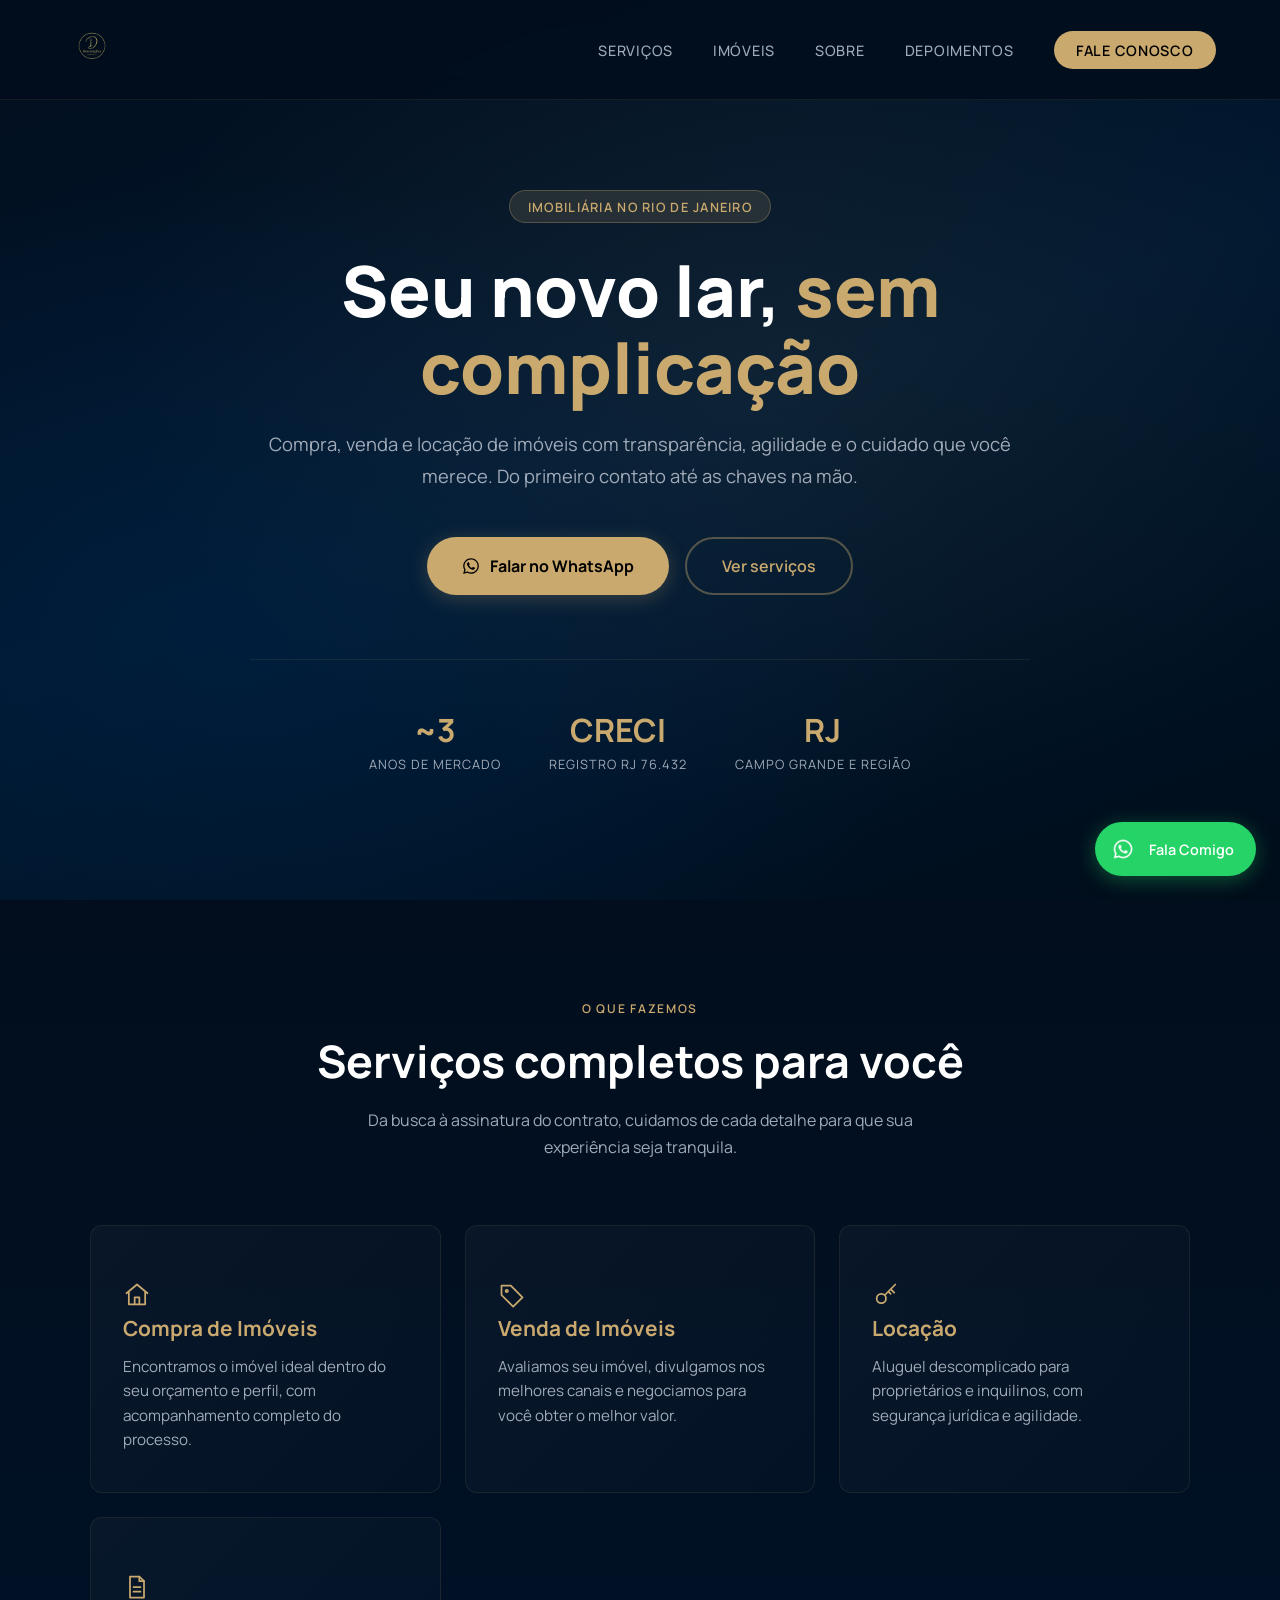
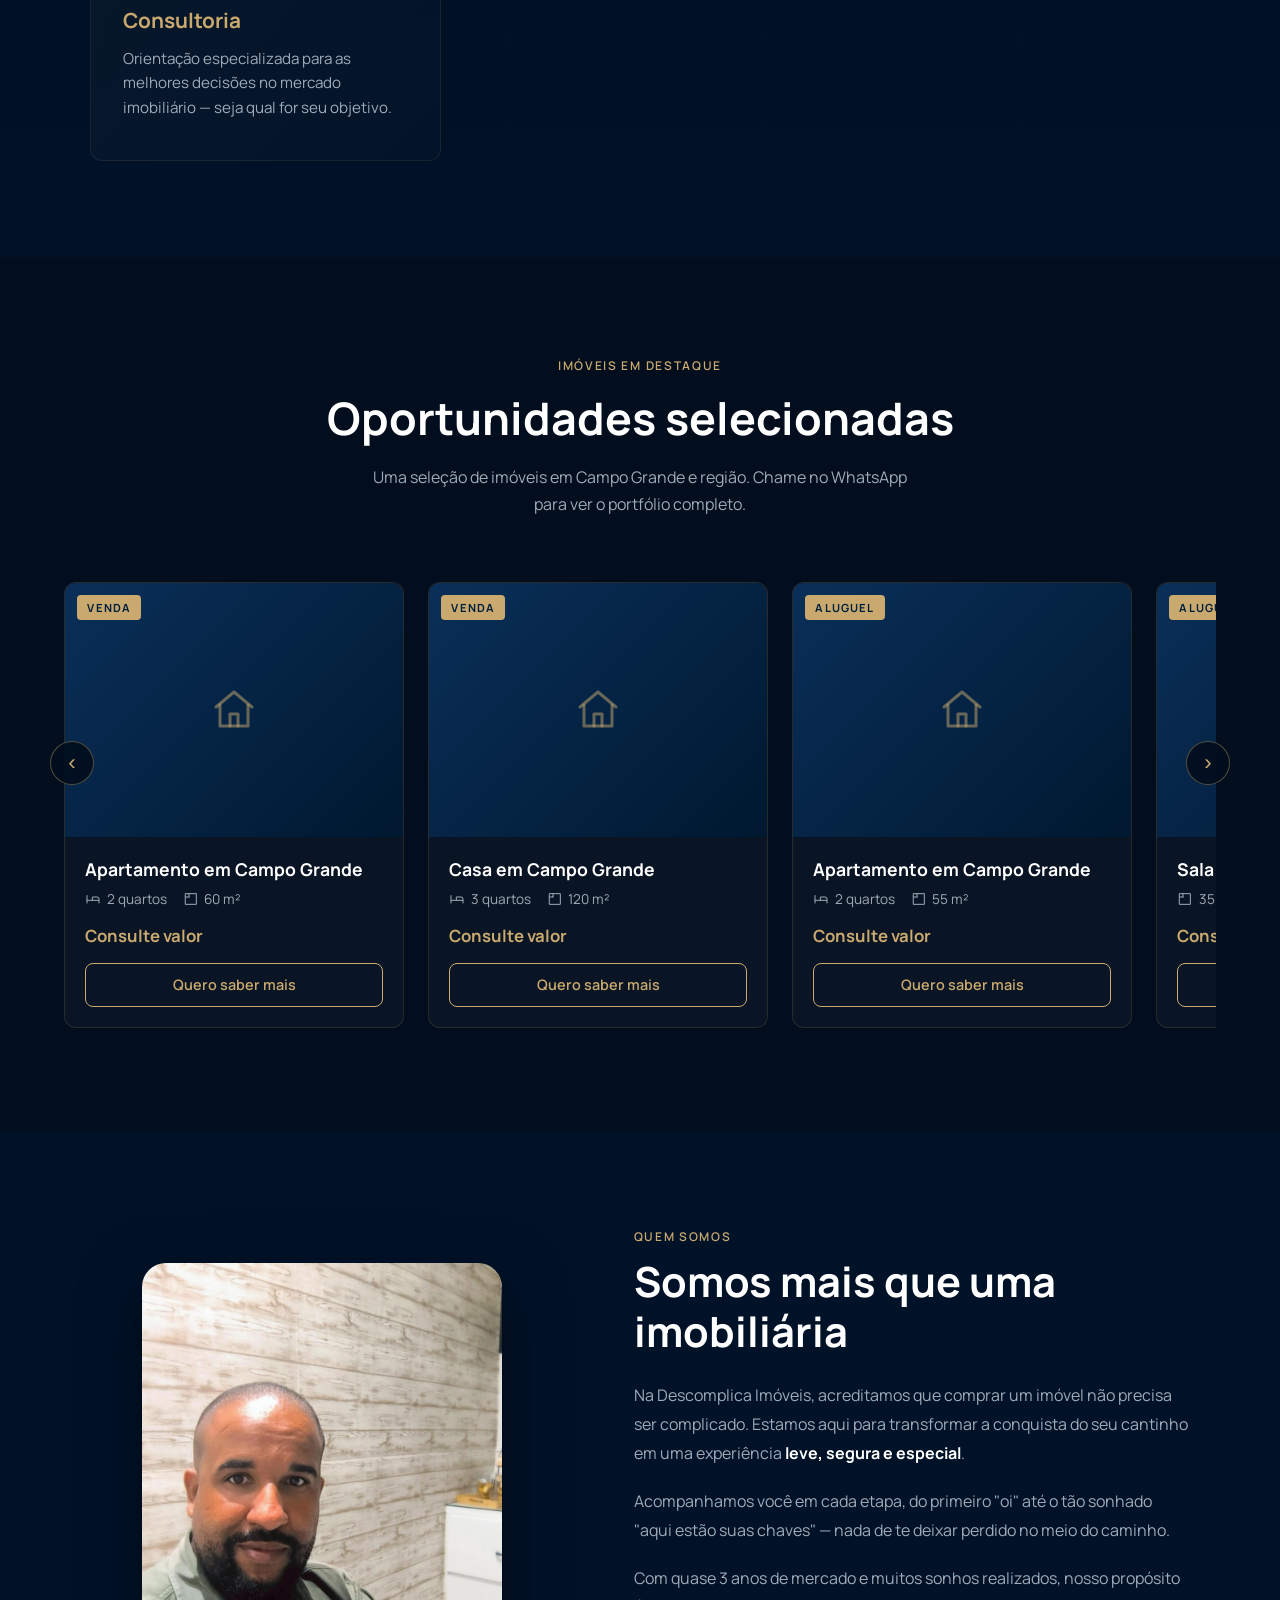
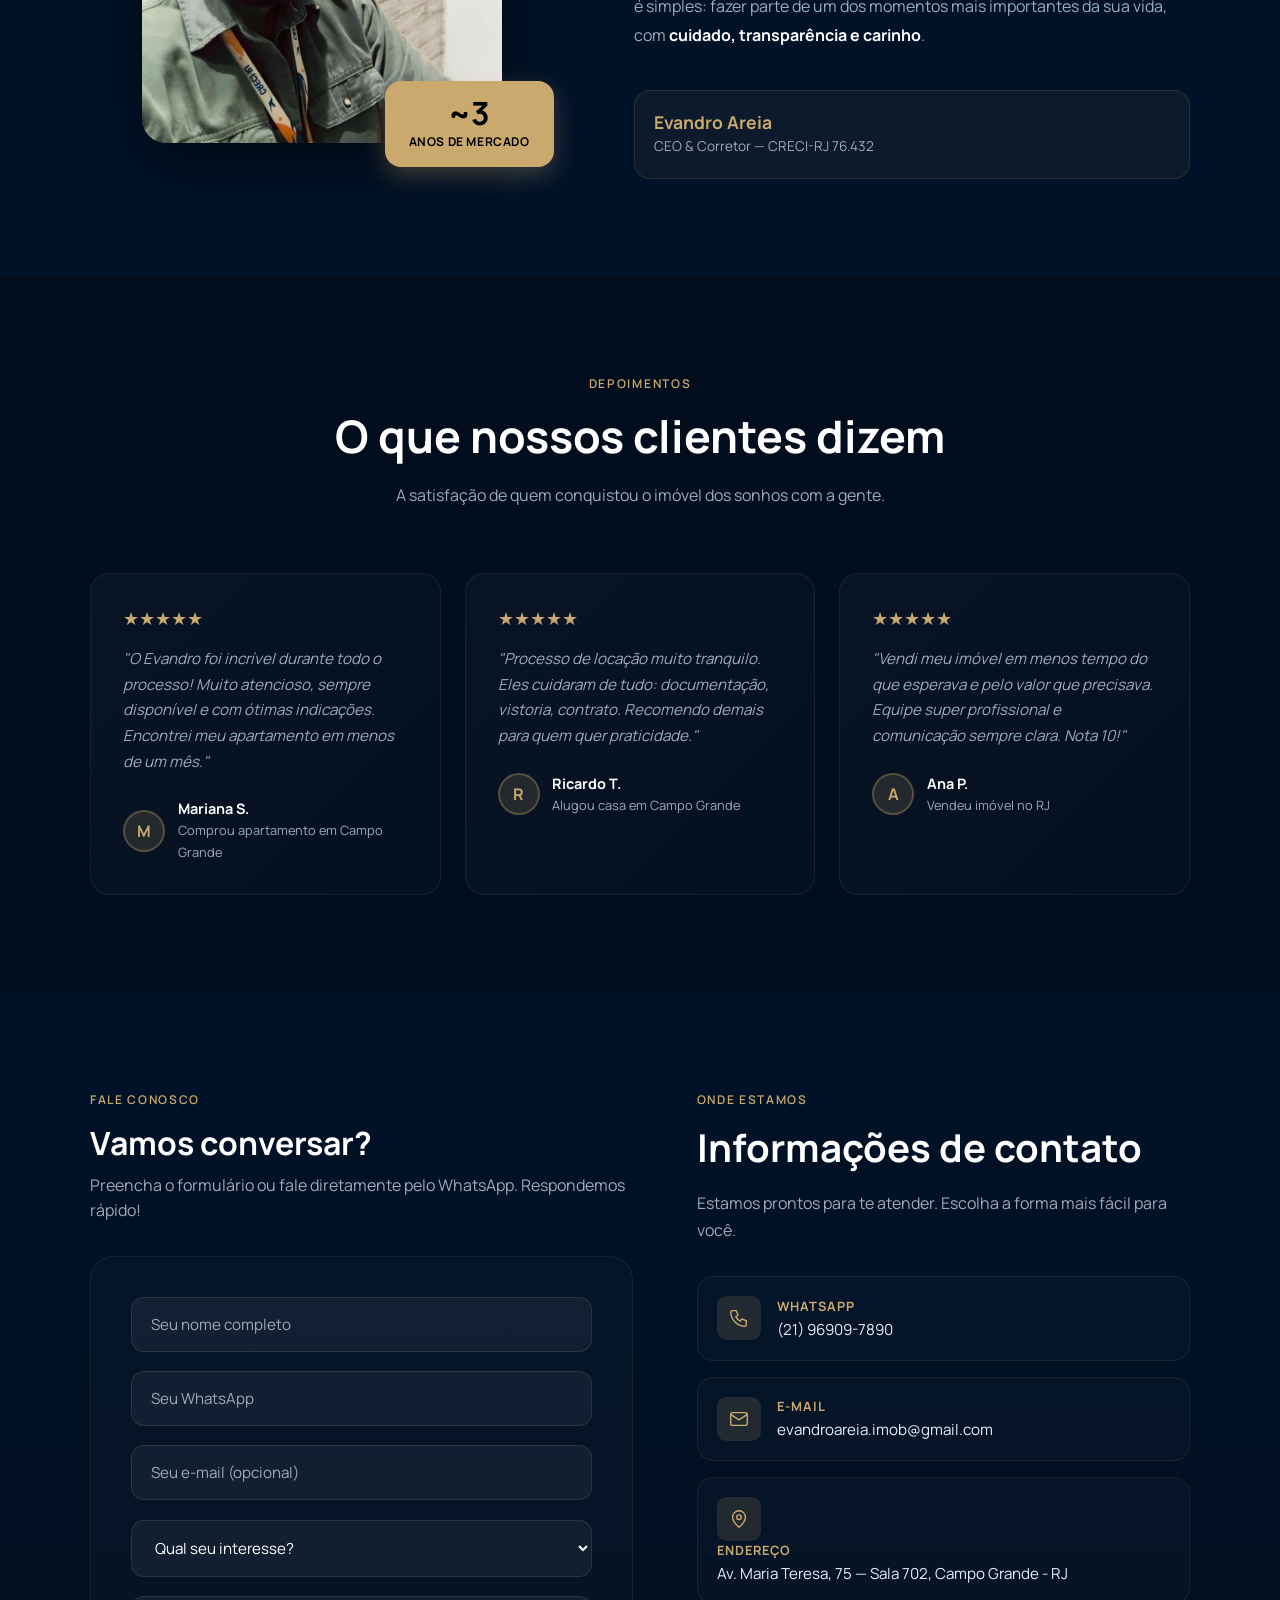
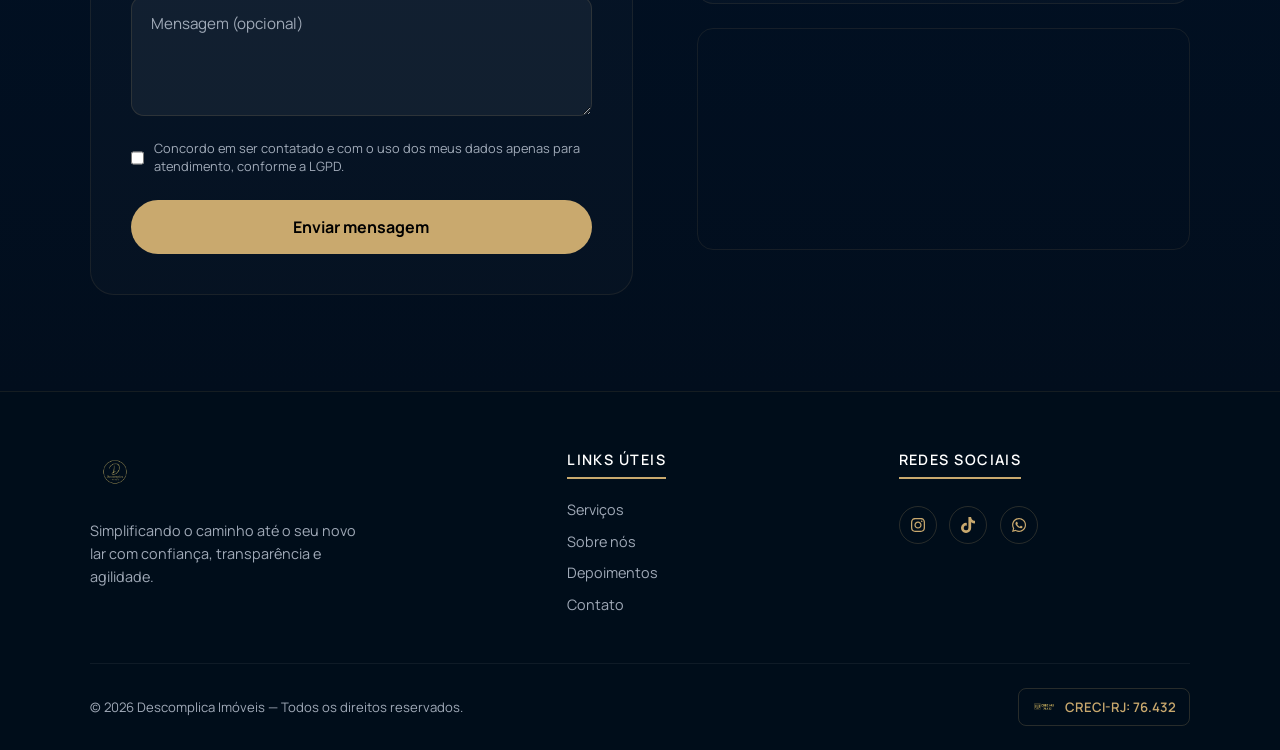
<file: index.html>
<!DOCTYPE html>
<html lang="pt-br">
<head>
    <meta charset="UTF-8">
    <meta name="viewport" content="width=device-width, initial-scale=1.0">
    <title>Descomplica Imóveis | Seu imóvel com facilidade e confiança</title>
    <meta name="description" content="A Descomplica Imóveis simplifica a conquista do seu imóvel. Compra, venda e locação com transparência, agilidade e cuidado. Fale com um corretor agora!">
    <meta property="og:title" content="Descomplica Imóveis">
    <meta property="og:description" content="Encontre o imóvel ideal com facilidade, confiança e agilidade. Fale com a gente!">
    <meta property="og:type" content="website">
    <script type="application/ld+json">{"@context":"https://schema.org","@type":"RealEstateAgent","name":"Descomplica Imóveis","telephone":"+55-21-96909-7890","email":"evandroareia.imob@gmail.com","address":{"@type":"PostalAddress","streetAddress":"Av. Maria Teresa, 75 - Sala 702","addressLocality":"Campo Grande","addressRegion":"RJ","postalCode":"23050-160","addressCountry":"BR"}}</script>
    <noscript><style>.reveal{opacity:1!important;transform:none!important}</style></noscript>
    <link rel="icon" href="assets/img/icons/fivicon/favicon.png">
    <link rel="preconnect" href="https://fonts.googleapis.com">
    <link rel="preconnect" href="https://fonts.gstatic.com" crossorigin>
    <link href="https://fonts.googleapis.com/css2?family=Manrope:wght@400;500;600;700;800&display=swap" rel="stylesheet">
    <link rel="stylesheet" href="styles/styles.css">
    
</head>

<body>

<!-- NAV -->
<nav id="navbar">
    <div class="nav-logo">
        <img src="assets/img/logo-descomplica.png" alt="Descomplica Imóveis">
    </div>
    <ul class="nav-links" id="navLinks">
        <li><a href="#servicos">Serviços</a></li>
        <li><a href="#imoveis">Imóveis</a></li>
        <li><a href="#sobre">Sobre</a></li>
        <li><a href="#depoimentos">Depoimentos</a></li>
        <li><a href="#contato" class="nav-cta">Fale Conosco</a></li>
    </ul>
    <button class="hamburger" id="hamburger" aria-label="Menu" aria-expanded="false">
        <span></span><span></span><span></span>
    </button>
</nav>

<!-- HERO -->
<section class="hero">
    <div class="hero-bg"></div>
    <div class="hero-content">
        <div class="hero-badge">Imobiliária no Rio de Janeiro</div>
        <h1>Seu novo lar, <span>sem complicação</span></h1>
        <p>Compra, venda e locação de imóveis com transparência, agilidade e o cuidado que você merece. Do primeiro contato até as chaves na mão.</p>
        <div class="hero-buttons">
            <a href="https://wa.me/5521969097890?text=Ol%C3%A1!%20Tenho%20interesse%20em%20conquistar%20um%20im%C3%B3vel." class="btn-primary" target="_blank">
                <svg width="18" height="18" viewBox="0 0 448 512" fill="currentColor"><path d="M380.9 97.1C339 55.1 283.2 32 223.9 32c-122.4 0-222 99.6-222 222 0 39.1 10.2 77.3 29.6 111L0 480l117.7-30.9c32.4 17.7 68.9 27 106.1 27h.1c122.3 0 224.1-99.6 224.1-222 0-59.3-25.2-115-67.1-157zm-157 341.6c-33.2 0-65.7-8.9-94-25.7l-6.7-4-69.8 18.3L72 359.2l-4.4-7c-18.5-29.4-28.2-63.3-28.2-98.2 0-101.7 82.8-184.5 184.6-184.5 49.3 0 95.6 19.2 130.4 54.1 34.8 34.9 56.2 81.2 56.1 130.5 0 101.8-84.9 184.6-186.6 184.6zm101.2-138.2c-5.5-2.8-32.8-16.2-37.9-18-5.1-1.9-8.8-2.8-12.5 2.8-3.7 5.6-14.3 18-17.6 21.8-3.2 3.7-6.5 4.2-12 1.4-32.6-16.3-54-29.1-75.5-66-5.7-9.8 5.7-9.1 16.3-30.3 1.8-3.7.9-6.9-.5-9.7-1.4-2.8-12.5-30.1-17.1-41.2-4.5-10.8-9.1-9.3-12.5-9.5-3.2-.2-6.9-.2-10.6-.2-3.7 0-9.7 1.4-14.8 6.9-5.1 5.6-19.4 19-19.4 46.3 0 27.3 19.9 53.7 22.6 57.4 2.8 3.7 39.1 59.7 94.8 83.8 35.2 15.2 49 16.5 66.6 13.9 10.7-1.6 32.8-13.4 37.4-26.4 4.6-13 4.6-24.1 3.2-26.4-1.3-2.5-5-3.9-10.5-6.6z"/></svg>
                Falar no WhatsApp
            </a>
            <a href="#servicos" class="btn-outline">Ver serviços</a>
        </div>
        <div class="hero-stats">
            <div class="stat-item">
                <span class="stat-num">~3</span>
                <span class="stat-label">Anos de mercado</span>
            </div>
            <div class="stat-item">
                <span class="stat-num">CRECI</span>
                <span class="stat-label">Registro RJ 76.432</span>
            </div>
            <div class="stat-item">
                <span class="stat-num">RJ</span>
                <span class="stat-label">Campo Grande e região</span>
            </div>
        </div>
    </div>
</section>

<!-- SERVIÇOS -->
<section class="servicos" id="servicos">
    <div class="section-header reveal">
        <span class="section-tag">O que fazemos</span>
        <h2>Serviços completos para você</h2>
        <p>Da busca à assinatura do contrato, cuidamos de cada detalhe para que sua experiência seja tranquila.</p>
    </div>
    <div class="cards-grid">
        <div class="card reveal">
            <span class="card-icon"><svg viewBox="0 0 24 24" fill="none" stroke="currentColor" stroke-width="1.5" stroke-linecap="round" stroke-linejoin="round" aria-hidden="true"><path d="M3 10.5 12 3l9 7.5"/><path d="M5 9.5V20h14V9.5"/><path d="M10 20v-6h4v6"/></svg></span>
            <h3>Compra de Imóveis</h3>
            <p>Encontramos o imóvel ideal dentro do seu orçamento e perfil, com acompanhamento completo do processo.</p>
        </div>
        <div class="card reveal">
            <span class="card-icon"><svg viewBox="0 0 24 24" fill="none" stroke="currentColor" stroke-width="1.5" stroke-linecap="round" stroke-linejoin="round" aria-hidden="true"><path d="M3 12V4h8l10 10-8 8z"/><circle cx="7.5" cy="8.5" r="1"/></svg></span>
            <h3>Venda de Imóveis</h3>
            <p>Avaliamos seu imóvel, divulgamos nos melhores canais e negociamos para você obter o melhor valor.</p>
        </div>
        <div class="card reveal">
            <span class="card-icon"><svg viewBox="0 0 24 24" fill="none" stroke="currentColor" stroke-width="1.5" stroke-linecap="round" stroke-linejoin="round" aria-hidden="true"><circle cx="8" cy="15" r="4"/><path d="m11 12 9-9M16 7l3 3M14 9l2 2"/></svg></span>
            <h3>Locação</h3>
            <p>Aluguel descomplicado para proprietários e inquilinos, com segurança jurídica e agilidade.</p>
        </div>
        <div class="card reveal">
            <span class="card-icon"><svg viewBox="0 0 24 24" fill="none" stroke="currentColor" stroke-width="1.5" stroke-linecap="round" stroke-linejoin="round" aria-hidden="true"><path d="M6 3h8l4 4v14H6z"/><path d="M14 3v4h4M9 12h6M9 16h6"/></svg></span>
            <h3>Consultoria</h3>
            <p>Orientação especializada para as melhores decisões no mercado imobiliário — seja qual for seu objetivo.</p>
        </div>
    </div>
</section>

<!-- IMÓVEIS (dados de exemplo: troque fotos, tipo, m² e preço pelos reais) -->
<section class="imoveis" id="imoveis">
    <div class="imoveis-inner">
        <div class="section-header reveal">
            <span class="section-tag">Imóveis em destaque</span>
            <h2>Oportunidades selecionadas</h2>
            <p>Uma seleção de imóveis em Campo Grande e região. Chame no WhatsApp para ver o portfólio completo.</p>
        </div>
        <div class="carousel">
            <button class="carousel-btn prev" aria-label="Anterior">‹</button>
            <div class="carousel-track" id="track">
        <article class="imovel">
            <div class="imovel-foto"><span class="imovel-tag">Venda</span><svg viewBox="0 0 24 24" fill="none" stroke="currentColor" stroke-width="1.5" stroke-linecap="round" stroke-linejoin="round" aria-hidden="true"><path d="M3 10.5 12 3l9 7.5"/><path d="M5 9.5V20h14V9.5"/><path d="M10 20v-6h4v6"/></svg><!-- troque por: <img loading="lazy" src="assets/img/imoveis/NOME.webp" alt="..."> --></div>
            <div class="imovel-body"><h3>Apartamento em Campo Grande</h3><div class="imovel-meta"><span><svg viewBox="0 0 24 24" fill="none" stroke="currentColor" stroke-width="1.5" stroke-linecap="round" stroke-linejoin="round" aria-hidden="true"><path d="M3 18V7M3 14h18v4M21 14v-2a3 3 0 0 0-3-3h-7v5"/></svg>2 quartos</span><span><svg viewBox="0 0 24 24" fill="none" stroke="currentColor" stroke-width="1.5" stroke-linecap="round" stroke-linejoin="round" aria-hidden="true"><path d="M4 4h16v16H4z"/><path d="M4 9h5M9 4v5"/></svg>60 m²</span></div>
            <p class="imovel-preco">Consulte valor</p>
            <a class="imovel-btn" target="_blank" rel="noopener noreferrer" href="https://wa.me/5521969097890?text=Ol%C3%A1!%20Tenho%20interesse%20em%20Apartamento%20para%20venda%20em%20Campo%20Grande.">Quero saber mais</a></div>
        </article>
        <article class="imovel">
            <div class="imovel-foto"><span class="imovel-tag">Venda</span><svg viewBox="0 0 24 24" fill="none" stroke="currentColor" stroke-width="1.5" stroke-linecap="round" stroke-linejoin="round" aria-hidden="true"><path d="M3 10.5 12 3l9 7.5"/><path d="M5 9.5V20h14V9.5"/><path d="M10 20v-6h4v6"/></svg><!-- troque por: <img loading="lazy" src="assets/img/imoveis/NOME.webp" alt="..."> --></div>
            <div class="imovel-body"><h3>Casa em Campo Grande</h3><div class="imovel-meta"><span><svg viewBox="0 0 24 24" fill="none" stroke="currentColor" stroke-width="1.5" stroke-linecap="round" stroke-linejoin="round" aria-hidden="true"><path d="M3 18V7M3 14h18v4M21 14v-2a3 3 0 0 0-3-3h-7v5"/></svg>3 quartos</span><span><svg viewBox="0 0 24 24" fill="none" stroke="currentColor" stroke-width="1.5" stroke-linecap="round" stroke-linejoin="round" aria-hidden="true"><path d="M4 4h16v16H4z"/><path d="M4 9h5M9 4v5"/></svg>120 m²</span></div>
            <p class="imovel-preco">Consulte valor</p>
            <a class="imovel-btn" target="_blank" rel="noopener noreferrer" href="https://wa.me/5521969097890?text=Ol%C3%A1!%20Tenho%20interesse%20em%20Casa%20para%20venda%20em%20Campo%20Grande.">Quero saber mais</a></div>
        </article>
        <article class="imovel">
            <div class="imovel-foto"><span class="imovel-tag">Aluguel</span><svg viewBox="0 0 24 24" fill="none" stroke="currentColor" stroke-width="1.5" stroke-linecap="round" stroke-linejoin="round" aria-hidden="true"><path d="M3 10.5 12 3l9 7.5"/><path d="M5 9.5V20h14V9.5"/><path d="M10 20v-6h4v6"/></svg><!-- troque por: <img loading="lazy" src="assets/img/imoveis/NOME.webp" alt="..."> --></div>
            <div class="imovel-body"><h3>Apartamento em Campo Grande</h3><div class="imovel-meta"><span><svg viewBox="0 0 24 24" fill="none" stroke="currentColor" stroke-width="1.5" stroke-linecap="round" stroke-linejoin="round" aria-hidden="true"><path d="M3 18V7M3 14h18v4M21 14v-2a3 3 0 0 0-3-3h-7v5"/></svg>2 quartos</span><span><svg viewBox="0 0 24 24" fill="none" stroke="currentColor" stroke-width="1.5" stroke-linecap="round" stroke-linejoin="round" aria-hidden="true"><path d="M4 4h16v16H4z"/><path d="M4 9h5M9 4v5"/></svg>55 m²</span></div>
            <p class="imovel-preco">Consulte valor</p>
            <a class="imovel-btn" target="_blank" rel="noopener noreferrer" href="https://wa.me/5521969097890?text=Ol%C3%A1!%20Tenho%20interesse%20em%20Apartamento%20para%20aluguel%20em%20Campo%20Grande.">Quero saber mais</a></div>
        </article>
        <article class="imovel">
            <div class="imovel-foto"><span class="imovel-tag">Aluguel</span><svg viewBox="0 0 24 24" fill="none" stroke="currentColor" stroke-width="1.5" stroke-linecap="round" stroke-linejoin="round" aria-hidden="true"><path d="M3 10.5 12 3l9 7.5"/><path d="M5 9.5V20h14V9.5"/><path d="M10 20v-6h4v6"/></svg><!-- troque por: <img loading="lazy" src="assets/img/imoveis/NOME.webp" alt="..."> --></div>
            <div class="imovel-body"><h3>Sala comercial em Campo Grande</h3><div class="imovel-meta"><span><svg viewBox="0 0 24 24" fill="none" stroke="currentColor" stroke-width="1.5" stroke-linecap="round" stroke-linejoin="round" aria-hidden="true"><path d="M4 4h16v16H4z"/><path d="M4 9h5M9 4v5"/></svg>35 m²</span></div>
            <p class="imovel-preco">Consulte valor</p>
            <a class="imovel-btn" target="_blank" rel="noopener noreferrer" href="https://wa.me/5521969097890?text=Ol%C3%A1!%20Tenho%20interesse%20em%20Sala%20comercial%20para%20aluguel%20em%20Campo%20Grande.">Quero saber mais</a></div>
        </article>
            </div>
            <button class="carousel-btn next" aria-label="Próximo">›</button>
        </div>
    </div>
</section>
<!-- SOBRE -->
<section class="sobre" id="sobre">
    <div class="sobre-inner">
        <div class="sobre-img-wrap reveal">
            <img loading="lazy" src="assets/img/imagem-corretor.jpeg" alt="Evandro Areia - CEO Descomplica Imóveis">
            <div class="sobre-img-badge">
                <span class="num">~3</span>
                <span class="label">Anos de mercado</span>
            </div>
        </div>
        <div class="sobre-text reveal">
            <span class="section-tag">Quem somos</span>
            <h2>Somos mais que uma imobiliária</h2>
            <p>Na Descomplica Imóveis, acreditamos que comprar um imóvel não precisa ser complicado. Estamos aqui para transformar a conquista do seu cantinho em uma experiência <strong>leve, segura e especial</strong>.</p>
            <p>Acompanhamos você em cada etapa, do primeiro "oi" até o tão sonhado "aqui estão suas chaves" — nada de te deixar perdido no meio do caminho.</p>
            <p>Com quase 3 anos de mercado e muitos sonhos realizados, nosso propósito é simples: fazer parte de um dos momentos mais importantes da sua vida, com <strong>cuidado, transparência e carinho</strong>.</p>
            <div class="sobre-nome">
                <div>
                    <h3>Evandro Areia</h3>
                    <p>CEO & Corretor — CRECI-RJ 76.432</p>
                </div>
            </div>
        </div>
    </div>
</section>

<!-- DEPOIMENTOS -->
<section class="depoimentos" id="depoimentos">
    <div class="section-header reveal">
        <span class="section-tag">Depoimentos</span>
        <h2>O que nossos clientes dizem</h2>
        <p>A satisfação de quem conquistou o imóvel dos sonhos com a gente.</p>
    </div>
    <div class="depoimentos-grid">
        <div class="depoimento-card reveal">
            <div class="stars">★★★★★</div>
            <p>"O Evandro foi incrível durante todo o processo! Muito atencioso, sempre disponível e com ótimas indicações. Encontrei meu apartamento em menos de um mês."</p>
            <div class="dep-autor">
                <div class="dep-avatar">M</div>
                <div class="dep-autor-info">
                    <strong>Mariana S.</strong>
                    <span>Comprou apartamento em Campo Grande</span>
                </div>
            </div>
        </div>
        <div class="depoimento-card reveal">
            <div class="stars">★★★★★</div>
            <p>"Processo de locação muito tranquilo. Eles cuidaram de tudo: documentação, vistoria, contrato. Recomendo demais para quem quer praticidade."</p>
            <div class="dep-autor">
                <div class="dep-avatar">R</div>
                <div class="dep-autor-info">
                    <strong>Ricardo T.</strong>
                    <span>Alugou casa em Campo Grande</span>
                </div>
            </div>
        </div>
        <div class="depoimento-card reveal">
            <div class="stars">★★★★★</div>
            <p>"Vendi meu imóvel em menos tempo do que esperava e pelo valor que precisava. Equipe super profissional e comunicação sempre clara. Nota 10!"</p>
            <div class="dep-autor">
                <div class="dep-avatar">A</div>
                <div class="dep-autor-info">
                    <strong>Ana P.</strong>
                    <span>Vendeu imóvel no RJ</span>
                </div>
            </div>
        </div>
    </div>
</section>

<!-- CONTATO    evandroareia.imob@gmail.com -->
<section class="contato" id="contato">
    <div class="contato-inner">
        <div class="contato-form-wrap reveal">
            <span class="section-tag">Fale conosco</span>
            <h2>Vamos conversar?</h2>
            <p>Preencha o formulário ou fale diretamente pelo WhatsApp. Respondemos rápido!</p>
            <form name="contato" action="https://formsubmit.co/evandroareia.imob@gmail.com" method="POST" class="form-contato">
                <div class="campo-form">
                    <label class="sr-only" for="f-nome">Nome completo</label><input id="f-nome" autocomplete="name" type="text" name="nome" placeholder="Seu nome completo" required>
                </div>
                <div class="campo-form">
                    <label class="sr-only" for="f-WhatsApp">WhatsApp</label><input id="f-WhatsApp" autocomplete="tel" type="tel" name="WhatsApp" placeholder="Seu WhatsApp" required>
                </div>
                <div class="campo-form">
                    <label class="sr-only" for="f-email">E-mail</label><input id="f-email" autocomplete="email" type="email" name="email" placeholder="Seu e-mail (opcional)">
                </div>
                <div class="campo-form">
                    <select name="interesse">
                        <option value="" disabled selected>Qual seu interesse?</option>
                        <option>Comprar um imóvel</option>
                        <option>Vender um imóvel</option>
                        <option>Alugar um imóvel</option>
                        <option>Consultoria</option>
                    </select>
                </div>
                <div class="campo-form">
                    <label class="sr-only" for="f-msg">Mensagem</label><textarea id="f-msg" name="mensagem" placeholder="Mensagem (opcional)" rows="4"></textarea>
                </div>
                <input type="hidden" name="_subject" value="Novo contato pelo site Descomplica Imóveis">
                <input type="hidden" name="_next" value="https://lima-devbr.github.io/descomplica-imoveis/obrigado.html">
                <input type="hidden" name="_captcha" value="false">
                <label class="lgpd"><input type="checkbox" required> Concordo em ser contatado e com o uso dos meus dados apenas para atendimento, conforme a LGPD.</label>
                <div class="form-botao">
                    <button type="submit">Enviar mensagem</button>
                </div>
            </form>
        </div>

        <div class="contato-info reveal">
            <span class="section-tag">Onde estamos</span>
            <h2>Informações de contato</h2>
            <p>Estamos prontos para te atender. Escolha a forma mais fácil para você.</p>
            <div class="info-cards">
                <a href="https://wa.me/5521969097890" target="_blank" class="info-card">
                    <div class="info-card-icon"><svg viewBox="0 0 24 24" fill="none" stroke="currentColor" stroke-width="1.5" stroke-linecap="round" stroke-linejoin="round" aria-hidden="true"><path d="M5 4h4l2 5-2.5 1.5a11 11 0 0 0 5 5L15 13l5 2v4a2 2 0 0 1-2 2A16 16 0 0 1 3 6a2 2 0 0 1 2-2z"/></svg></div>
                    <div class="info-card-text">
                        <strong>WhatsApp</strong>
                        <span>(21) 96909-7890</span>
                    </div>
                </a>
                <a href="mailto:evandroareia.imob@gmail.com" class="info-card">
                    <div class="info-card-icon"><svg viewBox="0 0 24 24" fill="none" stroke="currentColor" stroke-width="1.5" stroke-linecap="round" stroke-linejoin="round" aria-hidden="true"><rect x="3" y="5" width="18" height="14" rx="2"/><path d="m3 7 9 6 9-6"/></svg></div>
                    <div class="info-card-text">
                        <strong>E-mail</strong>
                        <span>evandroareia.imob@gmail.com</span>
                    </div>
                </a>
                <div class="info-card">
                    <a href="https://www.google.com/maps/place/Av.+Maria+Teresa,+75+-+Sala+702+-+Campo+Grande,+Rio+de+Janeiro+-+RJ,+23050-160/@-22.9043326,-43.5657257,17z/data=!3m1!4b1!4m5!3m4!1s0x9be3f94c3fffff:0x946e0296793cc2e4!8m2!3d-22.9043326!4d-43.5657257" target="_blank" style="color:inherit; text-decoration:none;">
                    <div class="info-card-icon"><svg viewBox="0 0 24 24" fill="none" stroke="currentColor" stroke-width="1.5" stroke-linecap="round" stroke-linejoin="round" aria-hidden="true"><path d="M12 21s7-6.2 7-11a7 7 0 0 0-14 0c0 4.8 7 11 7 11z"/><circle cx="12" cy="10" r="2.5"/></svg></div>
                    <div class="info-card-text">
                        <strong>Endereço</strong>
                        <span>Av. Maria Teresa, 75 — Sala 702, Campo Grande - RJ</span>
                    </div>
                    </a>
                </div>
            </div>
            <div class="mapa-container">
                <iframe src="https://www.google.com/maps/embed?pb=!1m18!1m12!1m3!1d3675.244997335237!2d-43.565725699999994!3d-22.9043326!2m3!1f0!2f0!3f0!3m2!1i1024!2i768!4f13.1!3m3!1m2!1s0x9be3f94c3fffff%3A0x946e0296793cc2e4!2sAv.%20Maria%20Teresa%2C%2075%20-%20Sala%20702%20-%20Campo%20Grande%2C%20Rio%20de%20Janeiro%20-%20RJ%2C%2023050-160!5e0!3m2!1spt-BR!2sbr!4v1744740786772!5m2!1spt-BR!2sbr"
                        loading="lazy"
                        allowfullscreen
                        referrerpolicy="no-referrer-when-downgrade"></iframe>
            </div>
        </div>
    </div>
</section>

<!-- FOOTER -->
<footer>
    <div class="footer-inner">
        <div class="footer-brand">
            <img src="assets/img/logo-descomplica.png" alt="Descomplica Imóveis">
            <p>Simplificando o caminho até o seu novo lar com confiança, transparência e agilidade.</p>
        </div>
        <div class="footer-col">
            <h4>Links Úteis</h4>
            <ul>
                <li><a href="#servicos">Serviços</a></li>
                <li><a href="#sobre">Sobre nós</a></li>
                <li><a href="#depoimentos">Depoimentos</a></li>
                <li><a href="#contato">Contato</a></li>
            </ul>
        </div>
        <div class="footer-col">
            <h4>Redes Sociais</h4>
            <div class="social-row">
                <a href="https://www.instagram.com/imoveisdescomplica" target="_blank" rel="noopener noreferrer" aria-label="Instagram">
                    <svg viewBox="0 0 448 512"><path d="M224.1 141c-63.6 0-114.9 51.3-114.9 114.9s51.3 114.9 114.9 114.9S339 319.5 339 255.9 287.7 141 224.1 141zm0 189.6c-41.1 0-74.7-33.5-74.7-74.7s33.5-74.7 74.7-74.7 74.7 33.5 74.7 74.7-33.6 74.7-74.7 74.7zm146.4-194.3c0 14.9-12 26.8-26.8 26.8-14.9 0-26.8-12-26.8-26.8s12-26.8 26.8-26.8 26.8 12 26.8 26.8zm76.1 27.2c-1.7-35.9-9.9-67.7-36.2-93.9-26.2-26.2-58-34.4-93.9-36.2-37-2.1-147.9-2.1-184.9 0-35.8 1.7-67.6 9.9-93.9 36.1s-34.4 58-36.2 93.9c-2.1 37-2.1 147.9 0 184.9 1.7 35.9 9.9 67.7 36.2 93.9s58 34.4 93.9 36.2c37 2.1 147.9 2.1 184.9 0 35.9-1.7 67.7-9.9 93.9-36.2 26.2-26.2 34.4-58 36.2-93.9 2.1-37 2.1-147.8 0-184.8zM398.8 388c-7.8 19.6-22.9 34.7-42.6 42.6-29.5 11.7-99.5 9-132.1 9s-102.7 2.6-132.1-9c-19.6-7.8-34.7-22.9-42.6-42.6-11.7-29.5-9-99.5-9-132.1s-2.6-102.7 9-132.1c7.8-19.6 22.9-34.7 42.6-42.6 29.5-11.7 99.5-9 132.1-9s102.7-2.6 132.1 9c19.6 7.8 34.7 22.9 42.6 42.6 11.7 29.5 9 99.5 9 132.1s2.7 102.7-9 132.1z"/></svg>
                </a>
                <a href="https://www.tiktok.com/@evandroimob" target="_blank" rel="noopener noreferrer" aria-label="TikTok">
                    <svg viewBox="0 0 448 512"><path d="M448 209.9a210.1 210.1 0 0 1 -122.8-39.3V349.4A162.6 162.6 0 1 1 185 188.3V278.2a74.6 74.6 0 1 0 52.2 71.2V0l88 0a121.2 121.2 0 0 0 1.9 22.2h0A122.2 122.2 0 0 0 381 102.4a121.4 121.4 0 0 0 67 20.1z"/></svg>
                </a>
                <a href="https://wa.me/5521969097890" target="_blank" rel="noopener noreferrer" aria-label="WhatsApp">
                    <svg viewBox="0 0 448 512"><path d="M380.9 97.1C339 55.1 283.2 32 223.9 32c-122.4 0-222 99.6-222 222 0 39.1 10.2 77.3 29.6 111L0 480l117.7-30.9c32.4 17.7 68.9 27 106.1 27h.1c122.3 0 224.1-99.6 224.1-222 0-59.3-25.2-115-67.1-157zm-157 341.6c-33.2 0-65.7-8.9-94-25.7l-6.7-4-69.8 18.3L72 359.2l-4.4-7c-18.5-29.4-28.2-63.3-28.2-98.2 0-101.7 82.8-184.5 184.6-184.5 49.3 0 95.6 19.2 130.4 54.1 34.8 34.9 56.2 81.2 56.1 130.5 0 101.8-84.9 184.6-186.6 184.6zm101.2-138.2c-5.5-2.8-32.8-16.2-37.9-18-5.1-1.9-8.8-2.8-12.5 2.8-3.7 5.6-14.3 18-17.6 21.8-3.2 3.7-6.5 4.2-12 1.4-32.6-16.3-54-29.1-75.5-66-5.7-9.8 5.7-9.1 16.3-30.3 1.8-3.7.9-6.9-.5-9.7-1.4-2.8-12.5-30.1-17.1-41.2-4.5-10.8-9.1-9.3-12.5-9.5-3.2-.2-6.9-.2-10.6-.2-3.7 0-9.7 1.4-14.8 6.9-5.1 5.6-19.4 19-19.4 46.3 0 27.3 19.9 53.7 22.6 57.4 2.8 3.7 39.1 59.7 94.8 83.8 35.2 15.2 49 16.5 66.6 13.9 10.7-1.6 32.8-13.4 37.4-26.4 4.6-13 4.6-24.1 3.2-26.4-1.3-2.5-5-3.9-10.5-6.6z"/></svg>
                </a>
            </div>
        </div>
    </div>
    <div class="footer-bottom">
        <p>© <span id="ano"></span> Descomplica Imóveis — Todos os direitos reservados.</p>
        <a href="https://www.crecirj.conselho.net.br/form_pesquisa_cadastro_geral_site.php"
           target="_blank"
           rel="noopener noreferrer"
           class="creci-badge"
           title="Ver registro no CRECI-RJ">
            <img loading="lazy" src="assets/img/creci_76432.png" alt="CRECI-RJ">
            CRECI-RJ: 76.432
        </a>
    </div>
</footer>

<!-- FLOAT WHATSAPP -->
<a href="https://wa.me/5521969097890?text=Ol%C3%A1!%20Tenho%20interesse%20em%20conquistar%20um%20im%C3%B3vel."
   class="whatsapp-float"
   target="_blank"
   aria-label="Fale conosco no WhatsApp">
    <img src="assets/img/icons/whatsapp-icon.png" alt="WhatsApp">
    Fala Comigo
</a>

<script>
    // Nav scroll
    const navbar = document.getElementById('navbar');
    window.addEventListener('scroll', () => {
        navbar.classList.toggle('scrolled', window.scrollY > 50);
    });

    // Hamburger
    const hamburger = document.getElementById('hamburger');
    const navLinks = document.getElementById('navLinks');
    hamburger.addEventListener('click', () => {
        const o=navLinks.classList.toggle('open');hamburger.setAttribute('aria-expanded',o);
    });
    navLinks.querySelectorAll('a').forEach(a => {
        a.addEventListener('click', () => navLinks.classList.remove('open'));
    });

    // Carrossel
    const track = document.getElementById('track');
    const step = () => track.clientWidth * 0.8;
    document.querySelector('.carousel-btn.next').onclick = () => track.scrollBy({ left: step(), behavior: 'smooth' });
    document.querySelector('.carousel-btn.prev').onclick = () => track.scrollBy({ left: -step(), behavior: 'smooth' });
    document.getElementById('ano').textContent = new Date().getFullYear();
    // Scroll reveal
    const reveals = document.querySelectorAll('.reveal');
    const observer = new IntersectionObserver((entries) => {
        entries.forEach((entry, i) => {
            if (entry.isIntersecting) {
                setTimeout(() => entry.target.classList.add('visible'), i * 80);
                observer.unobserve(entry.target);
            }
        });
    }, { threshold: 0.1 });
    reveals.forEach(el => observer.observe(el));
</script>

</body>
</html>
</file>
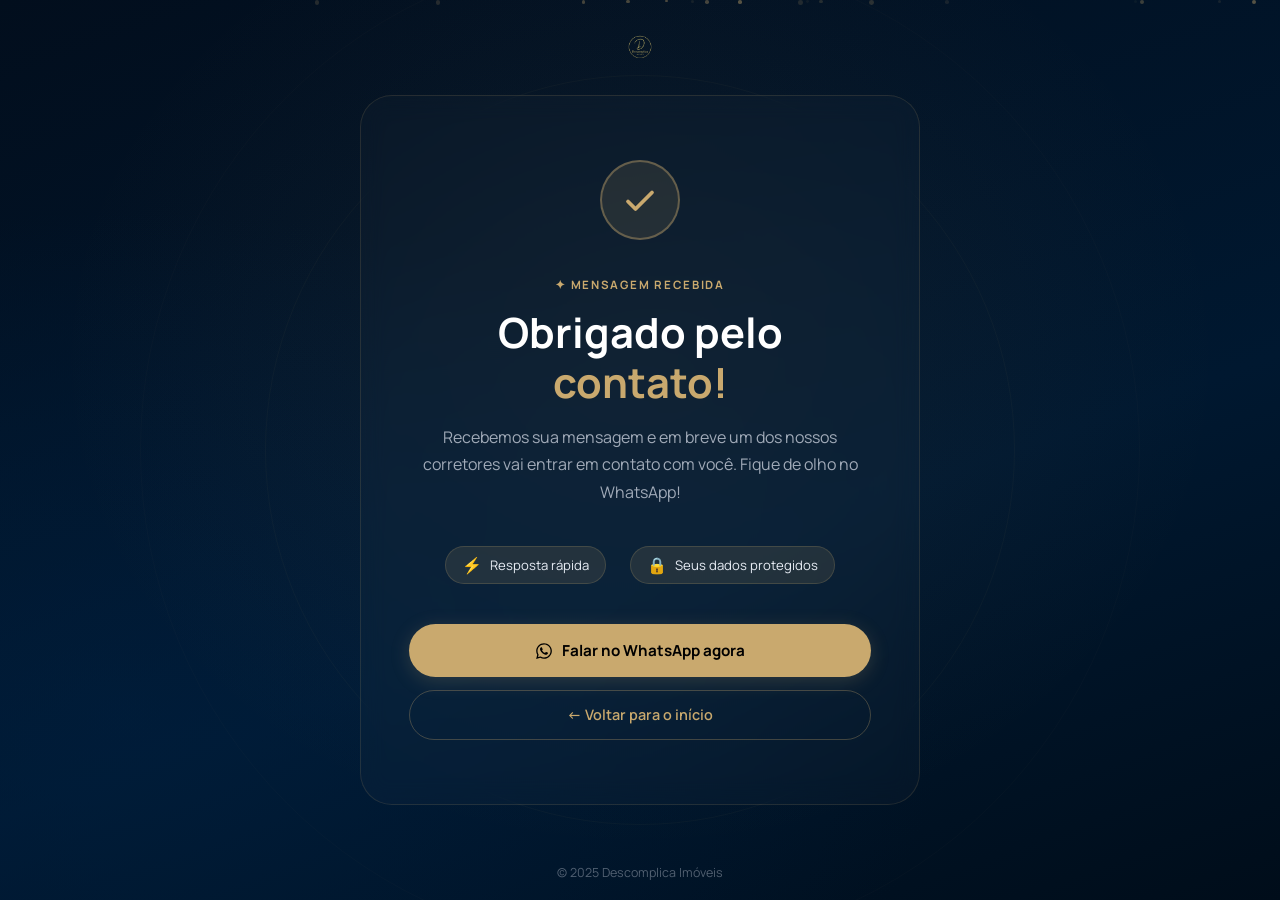
<file: obrigado.html>
<!DOCTYPE html>
<html lang="pt-br">
<head>
    <meta charset="UTF-8">
    <meta name="viewport" content="width=device-width, initial-scale=1.0">
    <title>Obrigado! — Descomplica Imóveis</title>
    <link rel="icon" href="assets/img/icons/fivicon/favicon.png">
    <link rel="preconnect" href="https://fonts.googleapis.com">
    <link rel="preconnect" href="https://fonts.gstatic.com" crossorigin>
    <link href="https://fonts.googleapis.com/css2?family=Manrope:wght@400;500;600;700&display=swap" rel="stylesheet">
    <style>
        :root {
            --navy: #001F3F;
            --gold: #C9A96E;
            --gold-dark: #c9a800;
            --gold-muted: rgba(201,169,110,0.12);
            --bg: #020e1d;
            --text: #e8edf5;
            --gray: #a0aab8;
        }

        * { margin: 0; padding: 0; box-sizing: border-box; }

        body {
            font-family: 'Manrope', sans-serif;
            background-color: var(--bg);
            color: var(--text);
            min-height: 100vh;
            display: flex;
            flex-direction: column;
            align-items: center;
            justify-content: center;
            overflow: hidden;
            position: relative;
        }

        /* Background decorativo */
        .bg-deco {
            position: fixed;
            inset: 0;
            background:
                radial-gradient(ellipse at 50% 40%, rgba(201,169,110,0.06) 0%, transparent 65%),
                radial-gradient(ellipse at 10% 80%, rgba(0,31,63,0.6) 0%, transparent 50%),
                linear-gradient(160deg, #020e1d 0%, #001830 60%, #000d1a 100%);
            z-index: 0;
        }

        /* Círculos pulsantes */
        .ring {
            position: fixed;
            border-radius: 50%;
            border: 1px solid rgba(201,169,110,0.07);
            animation: pulse 5s ease-in-out infinite;
            z-index: 0;
        }

        .ring-1 {
            width: 500px; height: 500px;
            top: 50%; left: 50%;
            transform: translate(-50%, -50%);
            animation-delay: 0s;
        }

        .ring-2 {
            width: 750px; height: 750px;
            top: 50%; left: 50%;
            transform: translate(-50%, -50%);
            animation-delay: 1s;
            border-color: rgba(201,169,110,0.04);
        }

        .ring-3 {
            width: 1000px; height: 1000px;
            top: 50%; left: 50%;
            transform: translate(-50%, -50%);
            animation-delay: 2s;
            border-color: rgba(201,169,110,0.025);
        }

        @keyframes pulse {
            0%, 100% { transform: translate(-50%, -50%) scale(1); opacity: 1; }
            50% { transform: translate(-50%, -50%) scale(1.04); opacity: 0.5; }
        }

        /* Partículas */
        .particles {
            position: fixed;
            inset: 0;
            pointer-events: none;
            z-index: 0;
            overflow: hidden;
        }

        .particle {
            position: absolute;
            width: 3px;
            height: 3px;
            background: var(--gold);
            border-radius: 50%;
            opacity: 0;
            animation: float-up linear infinite;
        }

        @keyframes float-up {
            0% { transform: translateY(100vh) scale(0); opacity: 0; }
            10% { opacity: 0.6; }
            90% { opacity: 0.3; }
            100% { transform: translateY(-10vh) scale(1); opacity: 0; }
        }

        /* Card central */
        .card {
            position: relative;
            z-index: 10;
            text-align: center;
            padding: 4rem 3rem;
            max-width: 560px;
            width: 90%;
            background: rgba(255,255,255,0.02);
            border: 1px solid rgba(201,169,110,0.15);
            border-radius: 2rem;
            backdrop-filter: blur(12px);
            animation: rise 0.9s cubic-bezier(0.16, 1, 0.3, 1) both;
        }

        @keyframes rise {
            from { opacity: 0; transform: translateY(30px) scale(0.97); }
            to { opacity: 1; transform: translateY(0) scale(1); }
        }

        /* Ícone de check */
        .check-wrap {
            width: 80px;
            height: 80px;
            margin: 0 auto 2rem;
            position: relative;
        }

        .check-circle {
            width: 80px;
            height: 80px;
            border-radius: 50%;
            background: var(--gold-muted);
            border: 2px solid rgba(201,169,110,0.4);
            display: flex;
            align-items: center;
            justify-content: center;
            animation: pop 0.5s cubic-bezier(0.16, 1, 0.3, 1) 0.6s both;
        }

        @keyframes pop {
            from { transform: scale(0); opacity: 0; }
            to { transform: scale(1); opacity: 1; }
        }

        .check-circle svg {
            width: 36px;
            height: 36px;
            stroke: var(--gold);
            stroke-width: 2.5;
            fill: none;
            stroke-linecap: round;
            stroke-linejoin: round;
        }

        .checkmark {
            stroke-dasharray: 50;
            stroke-dashoffset: 50;
            animation: draw 0.5s ease 1.1s forwards;
        }

        @keyframes draw {
            to { stroke-dashoffset: 0; }
        }

        /* Tag */
        .tag {
            display: inline-block;
            color: var(--gold);
            font-size: 0.72rem;
            font-weight: 700;
            letter-spacing: 0.15em;
            text-transform: uppercase;
            margin-bottom: 1rem;
            opacity: 0;
            animation: fadeIn 0.5s ease 0.8s forwards;
        }

        @keyframes fadeIn {
            to { opacity: 1; }
        }

        h1 {
            font-family: 'Manrope', sans-serif;
            font-size: clamp(1.8rem, 5vw, 2.6rem);
            color: #fff;
            line-height: 1.2;
            margin-bottom: 1rem;
            opacity: 0;
            animation: fadeIn 0.5s ease 1s forwards;
        }

        h1 span { color: var(--gold); }

        .subtitle {
            color: var(--gray);
            font-size: 1rem;
            line-height: 1.7;
            margin-bottom: 2.5rem;
            opacity: 0;
            animation: fadeIn 0.5s ease 1.1s forwards;
        }

        /* Info row */
        .info-row {
            display: flex;
            justify-content: center;
            gap: 1.5rem;
            margin-bottom: 2.5rem;
            flex-wrap: wrap;
            opacity: 0;
            animation: fadeIn 0.5s ease 1.2s forwards;
        }

        .info-pill {
            display: flex;
            align-items: center;
            gap: 0.5rem;
            background: var(--gold-muted);
            border: 1px solid rgba(201,169,110,0.2);
            border-radius: 2rem;
            padding: 0.45rem 1rem;
            font-size: 0.82rem;
            color: var(--text);
        }

        .info-pill span:first-child { font-size: 1rem; }

        /* Botões */
        .btn-group {
            display: flex;
            flex-direction: column;
            gap: 0.8rem;
            opacity: 0;
            animation: fadeIn 0.5s ease 1.3s forwards;
        }

        .btn-primary {
            display: inline-flex;
            align-items: center;
            justify-content: center;
            gap: 0.6rem;
            padding: 1rem 2rem;
            background: var(--gold);
            color: #000;
            font-weight: 700;
            font-size: 0.95rem;
            border-radius: 3rem;
            text-decoration: none;
            transition: all 0.25s;
            box-shadow: 0 4px 20px rgba(201,169,110,0.2);
            font-family: 'Manrope', sans-serif;
        }

        .btn-primary:hover {
            background: var(--gold-dark);
            transform: translateY(-2px);
            box-shadow: 0 8px 28px rgba(201,169,110,0.35);
        }

        .btn-outline {
            display: inline-flex;
            align-items: center;
            justify-content: center;
            gap: 0.5rem;
            padding: 0.9rem 2rem;
            border: 1.5px solid rgba(201,169,110,0.3);
            color: var(--gold);
            font-weight: 600;
            font-size: 0.9rem;
            border-radius: 3rem;
            text-decoration: none;
            transition: all 0.25s;
        }

        .btn-outline:hover {
            border-color: var(--gold);
            background: var(--gold-muted);
            transform: translateY(-2px);
        }

        /* Logo no topo */
        .logo-top {
            position: fixed;
            top: 1.5rem;
            left: 50%;
            transform: translateX(-50%);
            z-index: 20;
        }

        .logo-top img {
            height: 48px;
        }

        /* Rodapé minimalista */
        .foot {
            position: fixed;
            bottom: 1.2rem;
            left: 0; right: 0;
            text-align: center;
            color: rgba(160,170,184,0.5);
            font-size: 0.78rem;
            z-index: 10;
        }
    </style>
</head>
<body>

    <div class="bg-deco"></div>
    <div class="ring ring-1"></div>
    <div class="ring ring-2"></div>
    <div class="ring ring-3"></div>

    <!-- Partículas geradas via JS -->
    <div class="particles" id="particles"></div>

    <div class="logo-top">
        <img src="assets/img/logo-descomplica.png" alt="Descomplica Imóveis">
    </div>

    <div class="card">
        <div class="check-wrap">
            <div class="check-circle">
                <svg viewBox="0 0 24 24">
                    <polyline class="checkmark" points="4,13 9,18 20,7"/>
                </svg>
            </div>
        </div>

        <span class="tag">✦ Mensagem recebida</span>
        <h1>Obrigado pelo <span>contato!</span></h1>
        <p class="subtitle">
            Recebemos sua mensagem e em breve um dos nossos corretores vai entrar em contato com você. 
            Fique de olho no WhatsApp!
        </p>

        <div class="info-row">
            <div class="info-pill">
                <span>⚡</span>
                <span>Resposta rápida</span>
            </div>
            <div class="info-pill">
                <span>🔒</span>
                <span>Seus dados protegidos</span>
            </div>
        </div>

        <div class="btn-group">
            <a href="https://wa.me/5521969097890?text=Olá!%20Acabei%20de%20enviar%20uma%20mensagem%20pelo%20site." target="_blank" class="btn-primary">
                <svg width="18" height="18" viewBox="0 0 448 512" fill="currentColor"><path d="M380.9 97.1C339 55.1 283.2 32 223.9 32c-122.4 0-222 99.6-222 222 0 39.1 10.2 77.3 29.6 111L0 480l117.7-30.9c32.4 17.7 68.9 27 106.1 27h.1c122.3 0 224.1-99.6 224.1-222 0-59.3-25.2-115-67.1-157zm-157 341.6c-33.2 0-65.7-8.9-94-25.7l-6.7-4-69.8 18.3L72 359.2l-4.4-7c-18.5-29.4-28.2-63.3-28.2-98.2 0-101.7 82.8-184.5 184.6-184.5 49.3 0 95.6 19.2 130.4 54.1 34.8 34.9 56.2 81.2 56.1 130.5 0 101.8-84.9 184.6-186.6 184.6zm101.2-138.2c-5.5-2.8-32.8-16.2-37.9-18-5.1-1.9-8.8-2.8-12.5 2.8-3.7 5.6-14.3 18-17.6 21.8-3.2 3.7-6.5 4.2-12 1.4-32.6-16.3-54-29.1-75.5-66-5.7-9.8 5.7-9.1 16.3-30.3 1.8-3.7.9-6.9-.5-9.7-1.4-2.8-12.5-30.1-17.1-41.2-4.5-10.8-9.1-9.3-12.5-9.5-3.2-.2-6.9-.2-10.6-.2-3.7 0-9.7 1.4-14.8 6.9-5.1 5.6-19.4 19-19.4 46.3 0 27.3 19.9 53.7 22.6 57.4 2.8 3.7 39.1 59.7 94.8 83.8 35.2 15.2 49 16.5 66.6 13.9 10.7-1.6 32.8-13.4 37.4-26.4 4.6-13 4.6-24.1 3.2-26.4-1.3-2.5-5-3.9-10.5-6.6z"/></svg>
                Falar no WhatsApp agora
            </a>
            <a href="index.html" class="btn-outline">
                ← Voltar para o início
            </a>
        </div>
    </div>

    <p class="foot">© 2025 Descomplica Imóveis</p>

    <script>
        // Gera partículas douradas flutuantes
        const container = document.getElementById('particles');
        const count = 18;

        for (let i = 0; i < count; i++) {
            const p = document.createElement('div');
            p.className = 'particle';
            p.style.left = Math.random() * 100 + 'vw';
            p.style.width = (Math.random() * 3 + 2) + 'px';
            p.style.height = p.style.width;
            p.style.animationDuration = (Math.random() * 8 + 6) + 's';
            p.style.animationDelay = (Math.random() * 8) + 's';
            p.style.opacity = Math.random() * 0.5;
            container.appendChild(p);
        }
    </script>

</body>
</html>
</file>
<file: styles/styles.css>
:root {
            --navy: #001F3F;
            --navy-light: #0a2f58;
            --gold: #C9A96E;
            --gold-dark: #A8894F;
            --gold-muted: rgba(201,169,110,0.15);
            --white: #ffffff;
            --gray: #a0aab8;
            --bg: #020e1d;
            --text: #e8edf5;
        }

        * { margin: 0; padding: 0; box-sizing: border-box; }

        html { scroll-behavior: smooth; }

        body {
            font-family: 'Manrope', sans-serif;
            background-color: var(--bg);
            color: var(--text);
            overflow-x: hidden;
        }

        /* ── NAV ── */
        nav {
            position: fixed;
            top: 0; left: 0; right: 0;
            z-index: 100;
            display: flex;
            align-items: center;
            justify-content: space-between;
            padding: 1.2rem 4rem;
            background: rgba(2, 14, 29, 0.85);
            backdrop-filter: blur(12px);
            border-bottom: 1px solid rgba(201,169,110,0.1);
            transition: padding 0.3s;
        }

        nav.scrolled { padding: 0.8rem 4rem; }

        .nav-logo img { height: 56px; }

        .nav-links {
            display: flex;
            gap: 2.5rem;
            list-style: none;
        }

        .nav-links a {
            color: var(--gray);
            text-decoration: none;
            font-size: 0.9rem;
            font-weight: 500;
            letter-spacing: 0.05em;
            text-transform: uppercase;
            transition: color 0.2s;
        }

        .nav-links a:hover { color: var(--gold); }

        .nav-cta {
            background: var(--gold);
            color: #000 !important;
            padding: 0.6rem 1.4rem;
            border-radius: 2rem;
            font-weight: 600 !important;
        }

        .nav-cta:hover { background: var(--gold-dark) !important; color: #000 !important; }

        .hamburger {
            display: none;
            flex-direction: column;
            gap: 5px;
            cursor: pointer;
            background: none;
            border: none;
            padding: 4px;
        }

        .hamburger span {
            display: block;
            width: 24px;
            height: 2px;
            background: var(--gold);
            border-radius: 2px;
            transition: all 0.3s;
        }

        /* ── HERO ── */
        .hero {
            min-height: 100vh;
            display: flex;
            align-items: center;
            justify-content: center;
            text-align: center;
            padding: 8rem 2rem 4rem;
            position: relative;
            overflow: hidden;
        }

        .hero-bg {
            position: absolute;
            inset: 0;
            background:
                radial-gradient(ellipse at 60% 40%, rgba(201,169,110,0.07) 0%, transparent 60%),
                radial-gradient(ellipse at 20% 70%, rgba(0,31,63,0.8) 0%, transparent 50%),
                linear-gradient(160deg, #020e1d 0%, #001830 50%, #000d1a 100%);
        }

        /* Geometric decorations */
        .hero-bg::before {
            content: '';
            position: absolute;
            top: 15%;
            right: 8%;
            width: 400px;
            height: 400px;
            border: 1px solid rgba(201,169,110,0.08);
            border-radius: 50%;
            animation: pulse-ring 6s ease-in-out infinite;
        }

        .hero-bg::after {
            content: '';
            position: absolute;
            top: 20%;
            right: 12%;
            width: 260px;
            height: 260px;
            border: 1px solid rgba(201,169,110,0.12);
            border-radius: 50%;
            animation: pulse-ring 6s ease-in-out infinite 1.5s;
        }

        @keyframes pulse-ring {
            0%, 100% { transform: scale(1); opacity: 1; }
            50% { transform: scale(1.05); opacity: 0.5; }
        }

        .hero-content {
            position: relative;
            z-index: 2;
            max-width: 780px;
        }

        .hero-badge {
            display: inline-flex;
            align-items: center;
            gap: 0.5rem;
            background: var(--gold-muted);
            border: 1px solid rgba(201,169,110,0.3);
            color: var(--gold);
            padding: 0.4rem 1.1rem;
            border-radius: 2rem;
            font-size: 0.8rem;
            font-weight: 600;
            letter-spacing: 0.1em;
            text-transform: uppercase;
            margin-bottom: 1.8rem;
            animation: fadeDown 0.8s ease both;
        }

        .hero h1 {
            font-family: 'Manrope', sans-serif;
            font-size: clamp(2.6rem, 6vw, 4.4rem);
            font-weight: 900;
            line-height: 1.1;
            color: var(--white);
            margin-bottom: 1.4rem;
            animation: fadeUp 0.8s ease 0.2s both;
        }

        .hero h1 span { color: var(--gold); }

        .hero p {
            font-size: 1.15rem;
            color: var(--gray);
            line-height: 1.7;
            margin-bottom: 2.8rem;
            animation: fadeUp 0.8s ease 0.4s both;
        }

        .hero-buttons {
            display: flex;
            gap: 1rem;
            justify-content: center;
            flex-wrap: wrap;
            animation: fadeUp 0.8s ease 0.6s both;
        }

        .btn-primary {
            display: inline-flex;
            align-items: center;
            gap: 0.6rem;
            padding: 1rem 2.2rem;
            background: var(--gold);
            color: #000;
            font-weight: 700;
            font-size: 1rem;
            border-radius: 3rem;
            text-decoration: none;
            transition: all 0.25s;
            box-shadow: 0 4px 20px rgba(201,169,110,0.25);
        }

        .btn-primary:hover {
            background: var(--gold-dark);
            transform: translateY(-2px);
            box-shadow: 0 8px 30px rgba(201,169,110,0.4);
        }

        .btn-outline {
            display: inline-flex;
            align-items: center;
            gap: 0.6rem;
            padding: 1rem 2.2rem;
            border: 2px solid rgba(201,169,110,0.4);
            color: var(--gold);
            font-weight: 600;
            font-size: 1rem;
            border-radius: 3rem;
            text-decoration: none;
            transition: all 0.25s;
        }

        .btn-outline:hover {
            border-color: var(--gold);
            background: var(--gold-muted);
            transform: translateY(-2px);
        }

        .hero-stats {
            display: flex;
            justify-content: center;
            gap: 3rem;
            margin-top: 4rem;
            padding-top: 3rem;
            border-top: 1px solid rgba(201,169,110,0.1);
            animation: fadeUp 0.8s ease 0.8s both;
            flex-wrap: wrap;
        }

        .stat-item { text-align: center; }

        .stat-num {
            font-family: 'Manrope', sans-serif;
            font-size: 2rem;
            font-weight: 700;
            color: var(--gold);
            display: block;
        }

        .stat-label {
            font-size: 0.8rem;
            color: var(--gray);
            text-transform: uppercase;
            letter-spacing: 0.08em;
        }

        /* ── SERVIÇOS ── */
        .servicos {
            padding: 6rem 2rem;
            background: linear-gradient(180deg, var(--bg) 0%, #001228 100%);
        }

        .section-header {
            text-align: center;
            margin-bottom: 4rem;
        }

        .section-tag {
            display: inline-block;
            color: var(--gold);
            font-size: 0.75rem;
            font-weight: 700;
            letter-spacing: 0.15em;
            text-transform: uppercase;
            margin-bottom: 0.8rem;
        }

        .section-header h2 {
            font-family: 'Manrope', sans-serif;
            font-size: clamp(1.8rem, 4vw, 2.8rem);
            color: var(--white);
            margin-bottom: 1rem;
        }

        .section-header p {
            color: var(--gray);
            font-size: 1rem;
            max-width: 560px;
            margin: 0 auto;
            line-height: 1.7;
        }

        .cards-grid {
            display: grid;
            grid-template-columns: repeat(auto-fit, minmax(260px, 1fr));
            gap: 1.5rem;
            max-width: 1100px;
            margin: 0 auto;
        }

        .card {
            background: linear-gradient(135deg, rgba(255,255,255,0.03) 0%, rgba(255,255,255,0.01) 100%);
            border: 1px solid rgba(201,169,110,0.1);
            border-radius: 1.2rem;
            padding: 2.5rem 2rem;
            text-align: center;
            transition: all 0.3s ease;
            position: relative;
            overflow: hidden;
        }

        .card::before {
            content: '';
            position: absolute;
            bottom: 0; left: 0; right: 0;
            height: 2px;
            background: linear-gradient(90deg, transparent, var(--gold), transparent);
            transform: scaleX(0);
            transition: transform 0.3s ease;
        }

        .card:hover {
            border-color: rgba(201,169,110,0.3);
            transform: translateY(-4px);
            background: linear-gradient(135deg, rgba(201,169,110,0.05) 0%, rgba(255,255,255,0.02) 100%);
        }

        .card:hover::before { transform: scaleX(1); }

        .card-icon {
            font-size: 2.5rem;
            margin-bottom: 1.2rem;
            display: block;
        }

        .card h3 {
            font-family: 'Manrope', sans-serif;
            font-size: 1.3rem;
            color: var(--gold);
            margin-bottom: 0.8rem;
        }

        .card p {
            color: var(--gray);
            font-size: 0.95rem;
            line-height: 1.6;
        }

        /* ── SOBRE ── */
        .sobre {
            padding: 6rem 2rem;
            background: #001228;
        }

        .sobre-inner {
            max-width: 1100px;
            margin: 0 auto;
            display: grid;
            grid-template-columns: 1fr 1.2fr;
            gap: 5rem;
            align-items: center;
        }

        .sobre-img-wrap {
            position: relative;
        }

        .sobre-img-wrap img {
            width: 100%;
            max-width: 360px;
            border-radius: 1.5rem;
            object-fit: cover;
            aspect-ratio: 3/4;
            display: block;
            margin: 0 auto;
            box-shadow: 0 20px 60px rgba(0,0,0,0.5);
        }

        .sobre-img-badge {
            position: absolute;
            bottom: -1.5rem;
            right: 0;
            background: var(--gold);
            color: #000;
            padding: 1rem 1.5rem;
            border-radius: 1rem;
            text-align: center;
            font-weight: 700;
            box-shadow: 0 8px 24px rgba(201,169,110,0.3);
        }

        .sobre-img-badge .num {
            font-family: 'Manrope', sans-serif;
            font-size: 2rem;
            display: block;
            line-height: 1;
        }

        .sobre-img-badge .label {
            font-size: 0.75rem;
            text-transform: uppercase;
            letter-spacing: 0.05em;
        }

        .sobre-text .section-tag { display: block; margin-bottom: 0.8rem; }

        .sobre-text h2 {
            font-family: 'Manrope', sans-serif;
            font-size: clamp(1.8rem, 3.5vw, 2.6rem);
            color: var(--white);
            margin-bottom: 1.5rem;
            line-height: 1.2;
        }

        .sobre-text p {
            color: var(--gray);
            line-height: 1.8;
            margin-bottom: 1.2rem;
        }

        .sobre-text strong { color: var(--white); }

        .sobre-nome {
            margin-top: 2.5rem;
            display: flex;
            align-items: center;
            gap: 1rem;
            padding: 1.2rem;
            background: rgba(201,169,110,0.06);
            border: 1px solid rgba(201,169,110,0.15);
            border-radius: 1rem;
        }

        .sobre-nome h3 {
            font-family: 'Manrope', sans-serif;
            color: var(--gold);
            font-size: 1.1rem;
        }

        .sobre-nome p {
            color: var(--gray);
            font-size: 0.85rem;
            margin: 0;
        }

        /* ── DEPOIMENTOS ── */
        .depoimentos {
            padding: 6rem 2rem;
            background: var(--bg);
        }

        .depoimentos-grid {
            display: grid;
            grid-template-columns: repeat(auto-fit, minmax(280px, 1fr));
            gap: 1.5rem;
            max-width: 1100px;
            margin: 0 auto;
        }

        .depoimento-card {
            background: linear-gradient(135deg, rgba(255,255,255,0.03), rgba(255,255,255,0.01));
            border: 1px solid rgba(201,169,110,0.1);
            border-radius: 1.2rem;
            padding: 2rem;
        }

        .stars {
            color: var(--gold);
            font-size: 1.1rem;
            margin-bottom: 1rem;
        }

        .depoimento-card p {
            color: var(--gray);
            line-height: 1.7;
            font-size: 0.95rem;
            margin-bottom: 1.5rem;
            font-style: italic;
        }

        .dep-autor {
            display: flex;
            align-items: center;
            gap: 0.8rem;
        }

        .dep-avatar {
            width: 42px;
            height: 42px;
            border-radius: 50%;
            background: var(--gold-muted);
            border: 2px solid rgba(201,169,110,0.3);
            display: flex;
            align-items: center;
            justify-content: center;
            font-weight: 700;
            color: var(--gold);
            font-size: 1rem;
            flex-shrink: 0;
        }

        .dep-autor-info strong {
            display: block;
            color: var(--white);
            font-size: 0.9rem;
        }

        .dep-autor-info span {
            color: var(--gray);
            font-size: 0.8rem;
        }

        /* ── CONTATO ── */
        .contato {
            padding: 6rem 2rem;
            background: linear-gradient(180deg, #001228 0%, var(--bg) 100%);
        }

        .contato-inner {
            max-width: 1100px;
            margin: 0 auto;
            display: grid;
            grid-template-columns: 1.1fr 1fr;
            gap: 4rem;
            align-items: start;
        }

        .contato-form-wrap {}

        .form-contato {
            background: rgba(255,255,255,0.02);
            border: 1px solid rgba(201,169,110,0.1);
            border-radius: 1.5rem;
            padding: 2.5rem;
            margin-top: 2rem;
        }

        .campo-form { margin-bottom: 1.2rem; }

        .campo-form input,
        .campo-form textarea,
        .campo-form select {
            width: 100%;
            padding: 1rem 1.2rem;
            background: rgba(255,255,255,0.05);
            border: 1px solid rgba(201,169,110,0.15);
            border-radius: 0.8rem;
            font-size: 0.95rem;
            color: var(--white);
            font-family: 'Manrope', sans-serif;
            transition: border-color 0.2s;
        }

        .campo-form input::placeholder,
        .campo-form textarea::placeholder { color: var(--gray); }

        .campo-form input:focus,
        .campo-form textarea:focus,
        .campo-form select:focus {
            outline: none;
            border-color: var(--gold);
        }

        .campo-form select option { background: #001228; }

        .campo-form textarea { resize: vertical; min-height: 120px; }

        .form-botao { margin-top: 1.5rem; }

        .form-botao button {
            width: 100%;
            padding: 1rem;
            background: var(--gold);
            border: none;
            border-radius: 3rem;
            color: #000;
            font-weight: 700;
            font-size: 1rem;
            cursor: pointer;
            font-family: 'Manrope', sans-serif;
            transition: all 0.25s;
        }

        .form-botao button:hover {
            background: var(--gold-dark);
            transform: translateY(-1px);
        }

        .contato-info {}

        .contato-info h2 {
            font-family: 'Manrope', sans-serif;
            font-size: clamp(1.8rem, 3.5vw, 2.4rem);
            color: var(--white);
            margin-bottom: 1rem;
        }

        .contato-info > p {
            color: var(--gray);
            line-height: 1.7;
            margin-bottom: 2rem;
        }

        .info-cards { display: flex; flex-direction: column; gap: 1rem; }

        .info-card {
            display: flex;
            align-items: center;
            gap: 1rem;
            padding: 1.2rem;
            background: rgba(255,255,255,0.02);
            border: 1px solid rgba(201,169,110,0.1);
            border-radius: 1rem;
            text-decoration: none;
            transition: all 0.2s;
        }

        .info-card:hover {
            border-color: rgba(201,169,110,0.3);
            background: var(--gold-muted);
        }

        .info-card-icon {
            font-size: 1.5rem;
            width: 44px;
            height: 44px;
            display: flex;
            align-items: center;
            justify-content: center;
            background: var(--gold-muted);
            border-radius: 0.6rem;
            flex-shrink: 0;
        }

        .info-card-text strong {
            display: block;
            color: var(--gold);
            font-size: 0.8rem;
            text-transform: uppercase;
            letter-spacing: 0.08em;
            margin-bottom: 0.2rem;
        }

        .info-card-text span {
            color: var(--text);
            font-size: 0.95rem;
        }

        .mapa-container {
            margin-top: 1.5rem;
            border-radius: 1rem;
            overflow: hidden;
            border: 1px solid rgba(201,169,110,0.1);
        }

        .mapa-container iframe {
            display: block;
            width: 100%;
            height: 220px;
            border: none;
        }

        /* ── FOOTER ── */
        footer {
            background: #000d1a;
            border-top: 1px solid rgba(201,169,110,0.1);
            padding: 3.5rem 2rem 1.5rem;
        }

        .footer-inner {
            max-width: 1100px;
            margin: 0 auto;
            display: grid;
            grid-template-columns: 1.5fr 1fr 1fr;
            gap: 2.5rem;
            margin-bottom: 3rem;
        }

        .footer-brand img { height: 50px; margin-bottom: 1rem; }

        .footer-brand p {
            color: var(--gray);
            font-size: 0.9rem;
            line-height: 1.6;
            max-width: 280px;
        }

        .footer-col h4 {
            color: var(--white);
            font-size: 0.9rem;
            font-weight: 600;
            text-transform: uppercase;
            letter-spacing: 0.1em;
            margin-bottom: 1.2rem;
            padding-bottom: 0.5rem;
            border-bottom: 2px solid var(--gold);
            display: inline-block;
        }

        .footer-col ul {
            list-style: none;
            display: flex;
            flex-direction: column;
            gap: 0.6rem;
        }

        .footer-col ul li a {
            color: var(--gray);
            text-decoration: none;
            font-size: 0.9rem;
            transition: color 0.2s;
        }

        .footer-col ul li a:hover { color: var(--gold); }

        .social-row {
            display: flex;
            gap: 0.8rem;
            margin-top: 0.5rem;
        }

        .social-row a {
            width: 38px;
            height: 38px;
            display: flex;
            align-items: center;
            justify-content: center;
            border: 1px solid rgba(201,169,110,0.2);
            border-radius: 50%;
            transition: all 0.2s;
        }

        .social-row a:hover {
            background: var(--gold-muted);
            border-color: var(--gold);
            transform: translateY(-2px);
        }

        .social-row svg {
            width: 16px;
            height: 16px;
            fill: var(--gold);
        }

        .footer-bottom {
            max-width: 1100px;
            margin: 0 auto;
            padding-top: 1.5rem;
            border-top: 1px solid rgba(255,255,255,0.06);
            display: flex;
            align-items: center;
            justify-content: space-between;
            flex-wrap: wrap;
            gap: 1rem;
        }

        .footer-bottom p {
            color: var(--gray);
            font-size: 0.82rem;
        }

        .creci-badge {
            display: inline-flex;
            align-items: center;
            gap: 0.6rem;
            text-decoration: none;
            color: var(--gold);
            font-size: 0.82rem;
            font-weight: 600;
            padding: 0.4rem 0.8rem;
            border: 1px solid rgba(201,169,110,0.2);
            border-radius: 0.5rem;
            transition: all 0.2s;
        }

        .creci-badge:hover { background: var(--gold-muted); }

        .creci-badge img {
            width: 24px;
            height: 24px;
            object-fit: contain;
        }

        /* ── FLOAT WHATSAPP ── */
        .whatsapp-float {
            position: fixed;
            bottom: 24px;
            right: 24px;
            z-index: 1000;
            display: flex;
            align-items: center;
            gap: 0.7rem;
            background: #25d366;
            color: #fff;
            text-decoration: none;
            padding: 0.8rem 1.4rem 0.8rem 0.9rem;
            border-radius: 3rem;
            font-weight: 600;
            font-size: 0.9rem;
            box-shadow: 0 4px 20px rgba(37,211,102,0.35);
            transition: all 0.3s;
        }

        .whatsapp-float:hover {
            transform: scale(1.06);
            box-shadow: 0 8px 30px rgba(37,211,102,0.5);
        }

        .whatsapp-float img {
            width: 28px;
            height: 28px;
        }

        /* ── ANIMATIONS ── */
        @keyframes fadeUp {
            from { opacity: 0; transform: translateY(20px); }
            to { opacity: 1; transform: translateY(0); }
        }

        @keyframes fadeDown {
            from { opacity: 0; transform: translateY(-10px); }
            to { opacity: 1; transform: translateY(0); }
        }

        .reveal {
            opacity: 0;
            transform: translateY(24px);
            transition: opacity 0.6s ease, transform 0.6s ease;
        }

        .reveal.visible {
            opacity: 1;
            transform: none;
        }

        /* ── RESPONSIVE ── */
        @media (max-width: 900px) {
            nav { padding: 1rem 1.5rem; }
            .nav-links { display: none; }
            .hamburger { display: flex; }

            .nav-links.open {
                display: flex;
                flex-direction: column;
                position: fixed;
                top: 0; left: 0; right: 0; bottom: 0;
                background: rgba(2,14,29,0.97);
                justify-content: center;
                align-items: center;
                gap: 2.5rem;
                z-index: 99;
            }

            .nav-links.open a { font-size: 1.2rem; }

            .sobre-inner { grid-template-columns: 1fr; gap: 2rem; }
            .sobre-img-wrap { display: none; }
            .contato-inner { grid-template-columns: 1fr; }
            .footer-inner { grid-template-columns: 1fr; }
        }

        @media (max-width: 600px) {
            .hero-stats { gap: 1.5rem; }
            .footer-bottom { flex-direction: column; text-align: center; }
        }

/* ── Refino visual ── */
.hero-bg::before,.hero-bg::after{display:none}
.section-tag{text-transform:uppercase;letter-spacing:.14em;font-size:.75rem;font-weight:600}
.card{text-align:left;border-radius:12px}
.card-icon{display:block;width:28px;height:28px;margin-bottom:1.25rem;color:var(--gold)}
.info-card-icon svg{width:22px;height:22px;color:var(--gold)}
.sr-only{position:absolute;width:1px;height:1px;overflow:hidden;clip:rect(0 0 0 0);white-space:nowrap}
.lgpd{display:flex;gap:.6rem;font-size:.8rem;color:var(--gray);line-height:1.4;margin:.5rem 0 1rem}
.contato-form-wrap h2{font-size:2rem;color:var(--white);margin-bottom:.5rem}
.contato-form-wrap>p{color:var(--gray);line-height:1.6}
.imoveis{padding:6rem 4rem}
.imoveis-inner{max-width:1200px;margin:0 auto}
.carousel{position:relative;margin-top:2.5rem}
.carousel-track{display:flex;gap:1.5rem;overflow-x:auto;scroll-snap-type:x mandatory;scrollbar-width:none;padding-bottom:.5rem}
.carousel-track::-webkit-scrollbar{display:none}
.imovel{flex:0 0 min(340px,85%);scroll-snap-align:start;background:rgba(255,255,255,.03);border:1px solid rgba(201,169,110,.15);border-radius:12px;overflow:hidden;transition:transform .3s}
.imovel:hover{transform:translateY(-4px)}
.imovel-foto{aspect-ratio:4/3;background:linear-gradient(135deg,#0a2f58,#001830);display:grid;place-items:center;position:relative;color:rgba(201,169,110,.5)}
.imovel-foto>svg{width:48px;height:48px}
.imovel-foto img{width:100%;height:100%;object-fit:cover}
.imovel-tag{position:absolute;top:12px;left:12px;z-index:1;font-size:.7rem;letter-spacing:.1em;text-transform:uppercase;background:var(--gold);color:var(--navy);padding:.3rem .65rem;border-radius:4px;font-weight:700}
.imovel-body{padding:1.25rem}
.imovel-body h3{font-size:1.1rem;color:var(--white);margin-bottom:.6rem}
.imovel-meta{display:flex;gap:1rem;color:var(--gray);font-size:.85rem}
.imovel-meta span{display:flex;align-items:center;gap:.35rem}
.imovel-meta svg{width:16px;height:16px}
.imovel-preco{margin:1rem 0;font-weight:700;color:var(--gold);font-size:1.05rem}
.imovel-btn{display:block;text-align:center;padding:.7rem;border:1px solid var(--gold);border-radius:8px;color:var(--gold);text-decoration:none;font-weight:600;font-size:.9rem;transition:.25s}
.imovel-btn:hover{background:var(--gold);color:var(--navy)}
.carousel-btn{position:absolute;top:35%;z-index:2;width:44px;height:44px;border-radius:50%;border:1px solid rgba(201,169,110,.4);background:rgba(2,14,29,.9);color:var(--gold);font-size:1.4rem;cursor:pointer}
.carousel-btn.prev{left:-14px}.carousel-btn.next{right:-14px}
@media(max-width:768px){.imoveis{padding:4rem 1.5rem}.carousel-btn{display:none}}
@media(prefers-reduced-motion:reduce){*{animation:none!important;transition:none!important;scroll-behavior:auto!important}.reveal{opacity:1!important;transform:none!important}}
</file>
